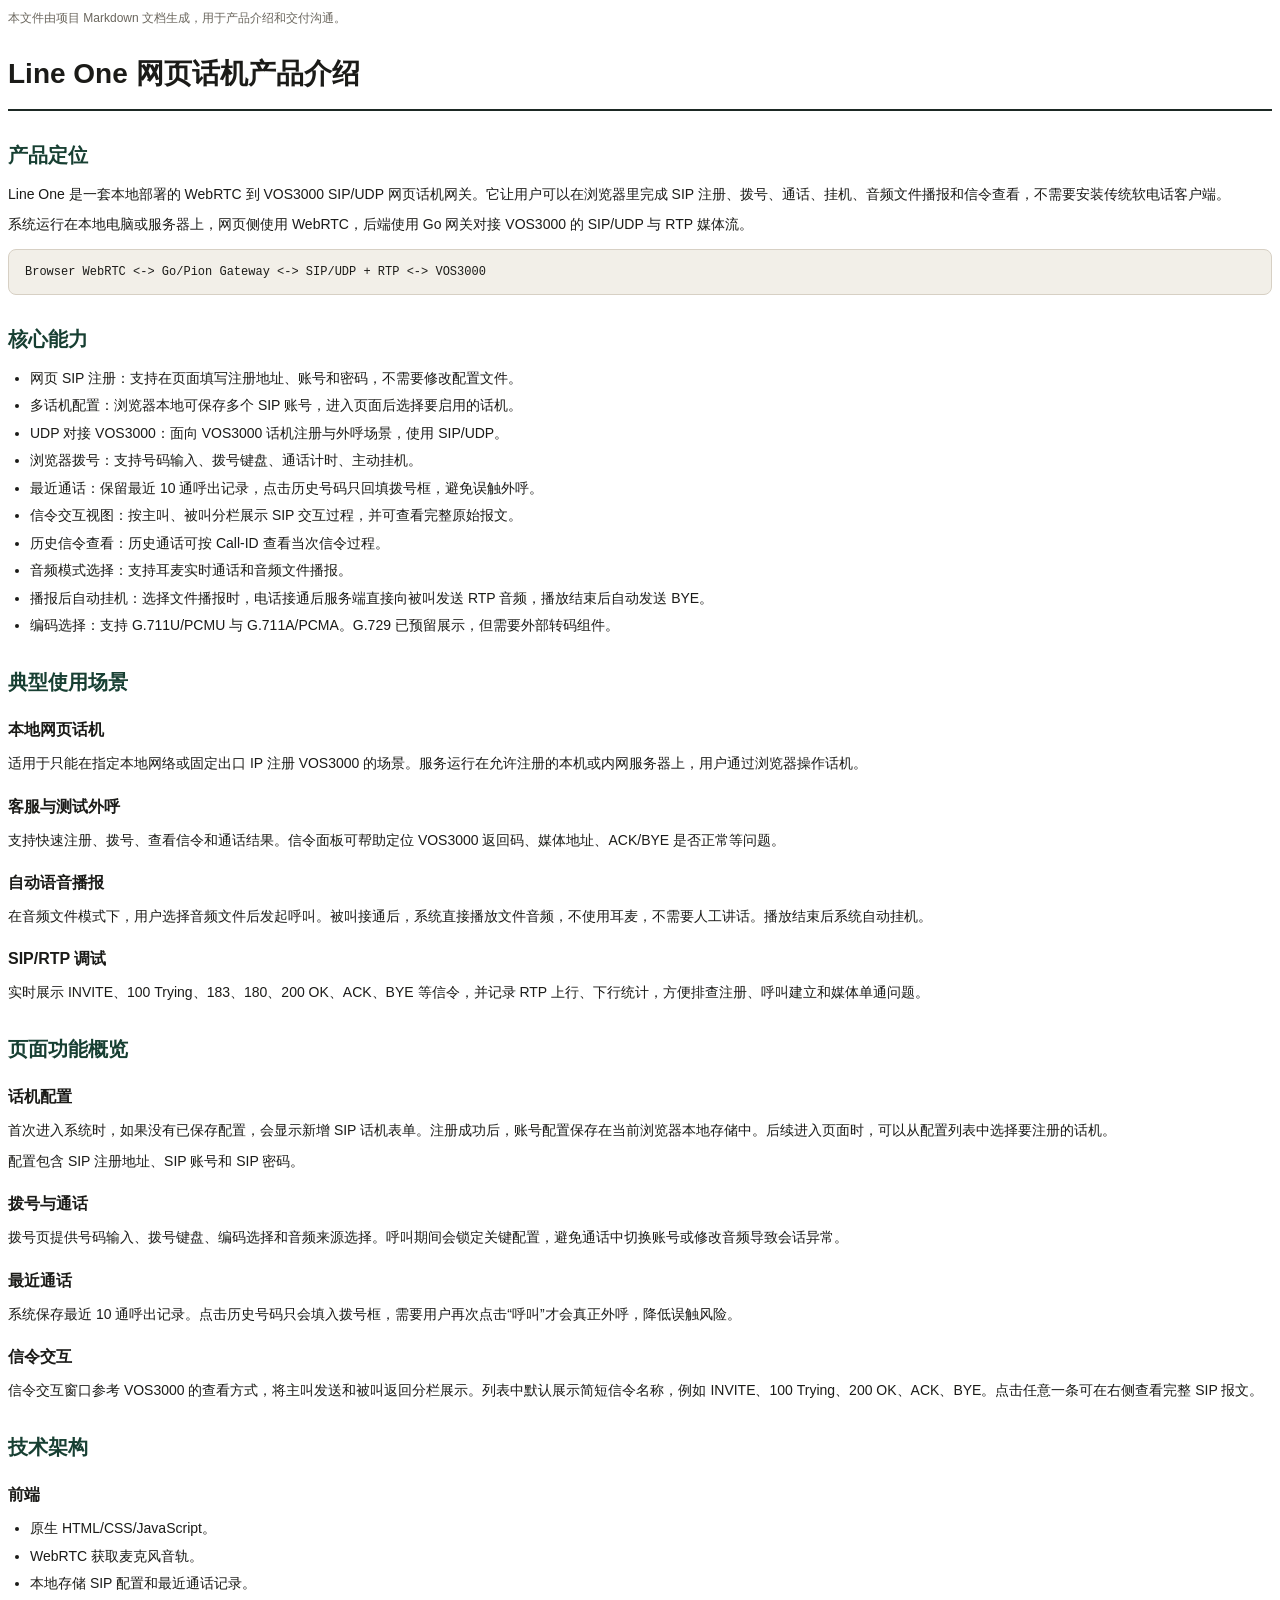
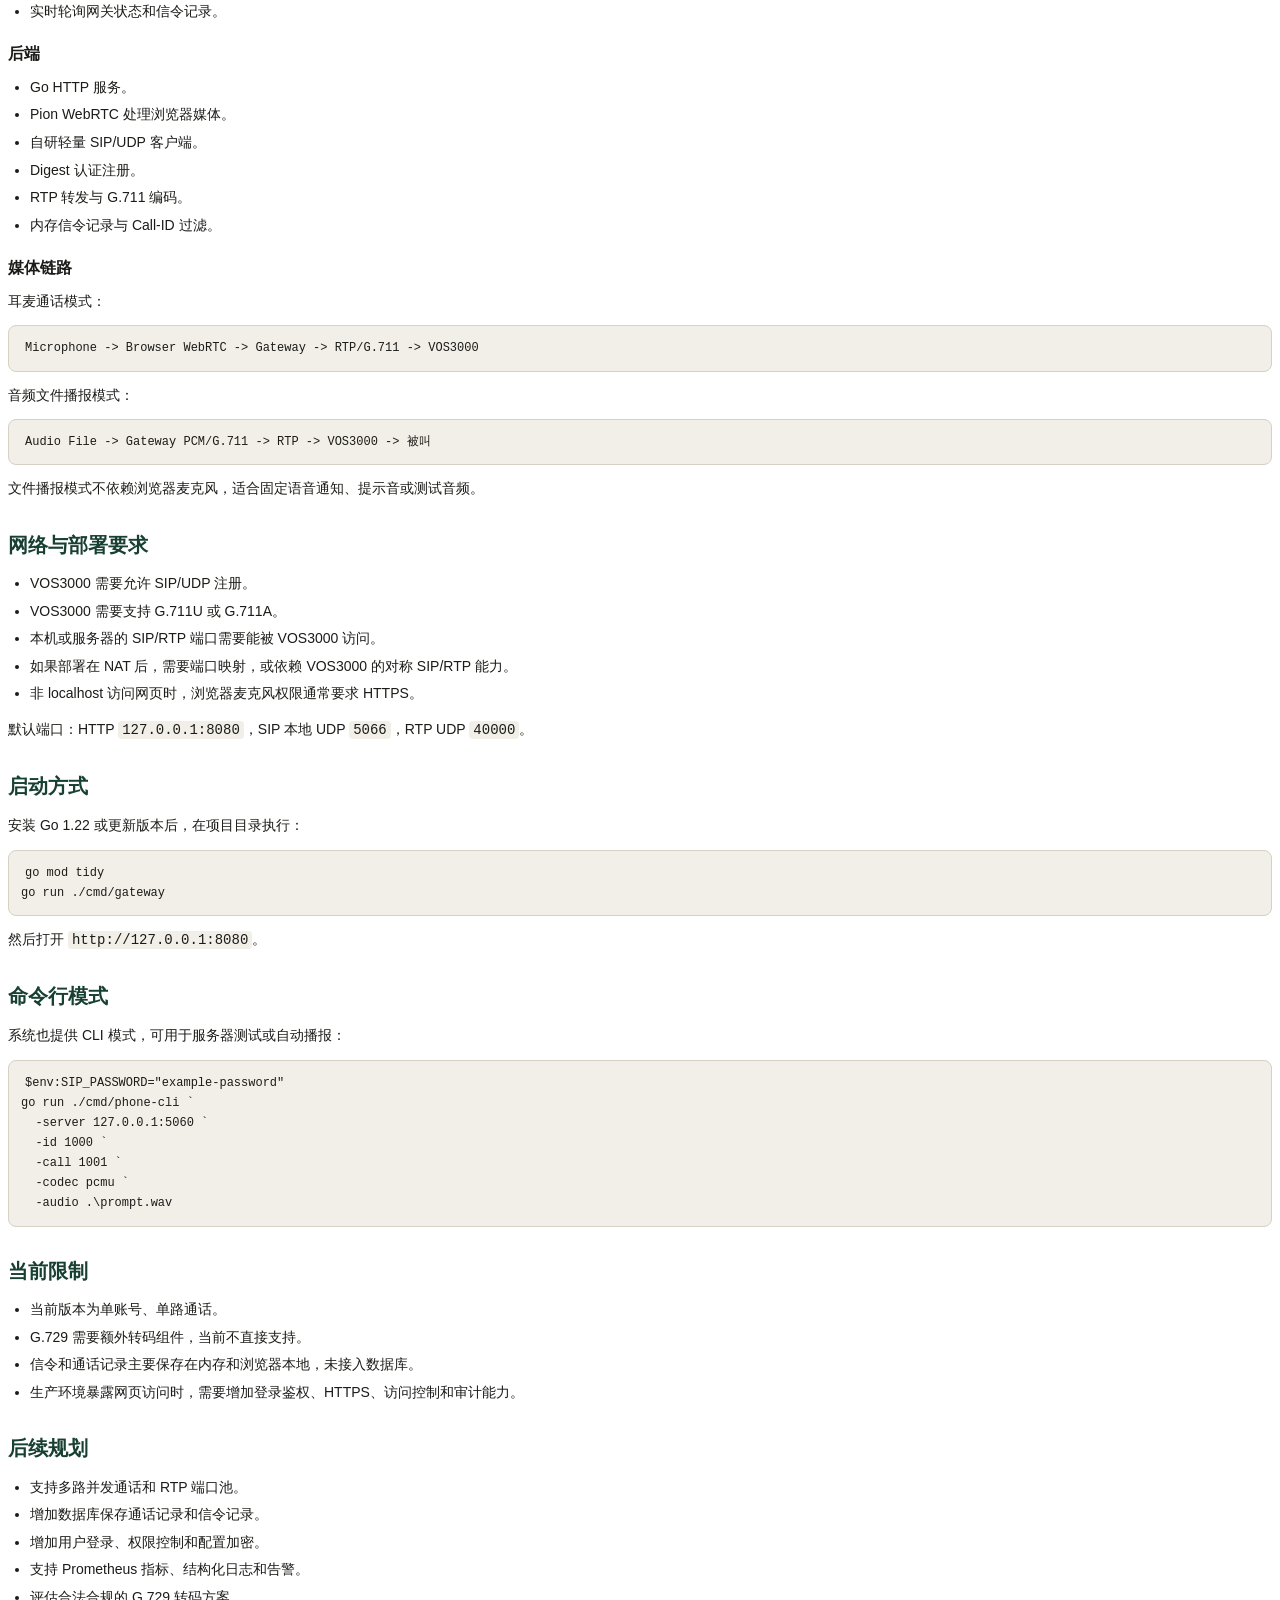
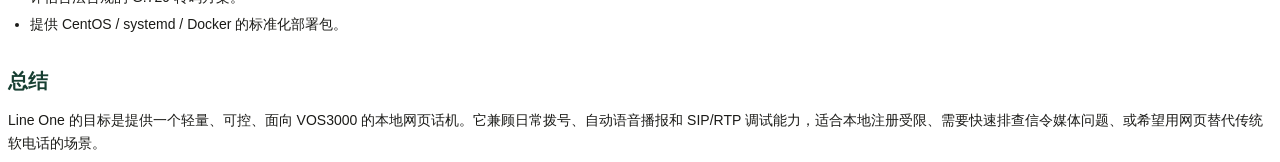
<file: docs/PRODUCT_INTRO.html>
<!doctype html>
<html lang="zh-CN">
<head>
  <meta charset="utf-8">
  <title>Line One 网页话机产品介绍</title>
  <style>
    @page { size: A4; margin: 18mm 16mm; }
    body { font-family: "Microsoft YaHei", "SimSun", Arial, sans-serif; color: #1b1b18; line-height: 1.68; font-size: 14px; }
    h1 { font-size: 28px; margin: 0 0 22px; padding-bottom: 12px; border-bottom: 2px solid #1d2924; }
    h2 { font-size: 20px; margin: 28px 0 10px; color: #173f32; }
    h3 { font-size: 16px; margin: 18px 0 8px; }
    p { margin: 7px 0; }
    ul { margin: 8px 0 12px 22px; padding: 0; }
    li { margin: 4px 0; }
    pre { background: #f2efe8; border: 1px solid #d7d0c4; border-radius: 8px; padding: 12px; white-space: pre-wrap; font-family: Consolas, monospace; font-size: 12px; }
    code { font-family: Consolas, monospace; background: #f2efe8; padding: 1px 4px; border-radius: 4px; }
    .cover { margin-bottom: 22px; color: #6a665d; font-size: 12px; }
  </style>
</head>
<body>
  <div class="cover">本文件由项目 Markdown 文档生成，用于产品介绍和交付沟通。</div>
  <h1>Line One 网页话机产品介绍</h1>

  <h2>产品定位</h2>
  <p>Line One 是一套本地部署的 WebRTC 到 VOS3000 SIP/UDP 网页话机网关。它让用户可以在浏览器里完成 SIP 注册、拨号、通话、挂机、音频文件播报和信令查看，不需要安装传统软电话客户端。</p>
  <p>系统运行在本地电脑或服务器上，网页侧使用 WebRTC，后端使用 Go 网关对接 VOS3000 的 SIP/UDP 与 RTP 媒体流。</p>
  <pre><code>Browser WebRTC &lt;-&gt; Go/Pion Gateway &lt;-&gt; SIP/UDP + RTP &lt;-&gt; VOS3000</code></pre>

  <h2>核心能力</h2>
  <ul>
    <li>网页 SIP 注册：支持在页面填写注册地址、账号和密码，不需要修改配置文件。</li>
    <li>多话机配置：浏览器本地可保存多个 SIP 账号，进入页面后选择要启用的话机。</li>
    <li>UDP 对接 VOS3000：面向 VOS3000 话机注册与外呼场景，使用 SIP/UDP。</li>
    <li>浏览器拨号：支持号码输入、拨号键盘、通话计时、主动挂机。</li>
    <li>最近通话：保留最近 10 通呼出记录，点击历史号码只回填拨号框，避免误触外呼。</li>
    <li>信令交互视图：按主叫、被叫分栏展示 SIP 交互过程，并可查看完整原始报文。</li>
    <li>历史信令查看：历史通话可按 Call-ID 查看当次信令过程。</li>
    <li>音频模式选择：支持耳麦实时通话和音频文件播报。</li>
    <li>播报后自动挂机：选择文件播报时，电话接通后服务端直接向被叫发送 RTP 音频，播放结束后自动发送 BYE。</li>
    <li>编码选择：支持 G.711U/PCMU 与 G.711A/PCMA。G.729 已预留展示，但需要外部转码组件。</li>
  </ul>

  <h2>典型使用场景</h2>
  <h3>本地网页话机</h3>
  <p>适用于只能在指定本地网络或固定出口 IP 注册 VOS3000 的场景。服务运行在允许注册的本机或内网服务器上，用户通过浏览器操作话机。</p>
  <h3>客服与测试外呼</h3>
  <p>支持快速注册、拨号、查看信令和通话结果。信令面板可帮助定位 VOS3000 返回码、媒体地址、ACK/BYE 是否正常等问题。</p>
  <h3>自动语音播报</h3>
  <p>在音频文件模式下，用户选择音频文件后发起呼叫。被叫接通后，系统直接播放文件音频，不使用耳麦，不需要人工讲话。播放结束后系统自动挂机。</p>
  <h3>SIP/RTP 调试</h3>
  <p>实时展示 INVITE、100 Trying、183、180、200 OK、ACK、BYE 等信令，并记录 RTP 上行、下行统计，方便排查注册、呼叫建立和媒体单通问题。</p>

  <h2>页面功能概览</h2>
  <h3>话机配置</h3>
  <p>首次进入系统时，如果没有已保存配置，会显示新增 SIP 话机表单。注册成功后，账号配置保存在当前浏览器本地存储中。后续进入页面时，可以从配置列表中选择要注册的话机。</p>
  <p>配置包含 SIP 注册地址、SIP 账号和 SIP 密码。</p>
  <h3>拨号与通话</h3>
  <p>拨号页提供号码输入、拨号键盘、编码选择和音频来源选择。呼叫期间会锁定关键配置，避免通话中切换账号或修改音频导致会话异常。</p>
  <h3>最近通话</h3>
  <p>系统保存最近 10 通呼出记录。点击历史号码只会填入拨号框，需要用户再次点击“呼叫”才会真正外呼，降低误触风险。</p>
  <h3>信令交互</h3>
  <p>信令交互窗口参考 VOS3000 的查看方式，将主叫发送和被叫返回分栏展示。列表中默认展示简短信令名称，例如 INVITE、100 Trying、200 OK、ACK、BYE。点击任意一条可在右侧查看完整 SIP 报文。</p>

  <h2>技术架构</h2>
  <h3>前端</h3>
  <ul>
    <li>原生 HTML/CSS/JavaScript。</li>
    <li>WebRTC 获取麦克风音轨。</li>
    <li>本地存储 SIP 配置和最近通话记录。</li>
    <li>实时轮询网关状态和信令记录。</li>
  </ul>
  <h3>后端</h3>
  <ul>
    <li>Go HTTP 服务。</li>
    <li>Pion WebRTC 处理浏览器媒体。</li>
    <li>自研轻量 SIP/UDP 客户端。</li>
    <li>Digest 认证注册。</li>
    <li>RTP 转发与 G.711 编码。</li>
    <li>内存信令记录与 Call-ID 过滤。</li>
  </ul>
  <h3>媒体链路</h3>
  <p>耳麦通话模式：</p>
  <pre><code>Microphone -&gt; Browser WebRTC -&gt; Gateway -&gt; RTP/G.711 -&gt; VOS3000</code></pre>
  <p>音频文件播报模式：</p>
  <pre><code>Audio File -&gt; Gateway PCM/G.711 -&gt; RTP -&gt; VOS3000 -&gt; 被叫</code></pre>
  <p>文件播报模式不依赖浏览器麦克风，适合固定语音通知、提示音或测试音频。</p>

  <h2>网络与部署要求</h2>
  <ul>
    <li>VOS3000 需要允许 SIP/UDP 注册。</li>
    <li>VOS3000 需要支持 G.711U 或 G.711A。</li>
    <li>本机或服务器的 SIP/RTP 端口需要能被 VOS3000 访问。</li>
    <li>如果部署在 NAT 后，需要端口映射，或依赖 VOS3000 的对称 SIP/RTP 能力。</li>
    <li>非 localhost 访问网页时，浏览器麦克风权限通常要求 HTTPS。</li>
  </ul>
  <p>默认端口：HTTP <code>127.0.0.1:8080</code>，SIP 本地 UDP <code>5066</code>，RTP UDP <code>40000</code>。</p>

  <h2>启动方式</h2>
  <p>安装 Go 1.22 或更新版本后，在项目目录执行：</p>
  <pre><code>go mod tidy
go run ./cmd/gateway</code></pre>
  <p>然后打开 <code>http://127.0.0.1:8080</code>。</p>

  <h2>命令行模式</h2>
  <p>系统也提供 CLI 模式，可用于服务器测试或自动播报：</p>
  <pre><code>$env:SIP_PASSWORD="example-password"
go run ./cmd/phone-cli `
  -server 127.0.0.1:5060 `
  -id 1000 `
  -call 1001 `
  -codec pcmu `
  -audio .\prompt.wav</code></pre>

  <h2>当前限制</h2>
  <ul>
    <li>当前版本为单账号、单路通话。</li>
    <li>G.729 需要额外转码组件，当前不直接支持。</li>
    <li>信令和通话记录主要保存在内存和浏览器本地，未接入数据库。</li>
    <li>生产环境暴露网页访问时，需要增加登录鉴权、HTTPS、访问控制和审计能力。</li>
  </ul>

  <h2>后续规划</h2>
  <ul>
    <li>支持多路并发通话和 RTP 端口池。</li>
    <li>增加数据库保存通话记录和信令记录。</li>
    <li>增加用户登录、权限控制和配置加密。</li>
    <li>支持 Prometheus 指标、结构化日志和告警。</li>
    <li>评估合法合规的 G.729 转码方案。</li>
    <li>提供 CentOS / systemd / Docker 的标准化部署包。</li>
  </ul>

  <h2>总结</h2>
  <p>Line One 的目标是提供一个轻量、可控、面向 VOS3000 的本地网页话机。它兼顾日常拨号、自动语音播报和 SIP/RTP 调试能力，适合本地注册受限、需要快速排查信令媒体问题、或希望用网页替代传统软电话的场景。</p>
</body>
</html>
</file>
